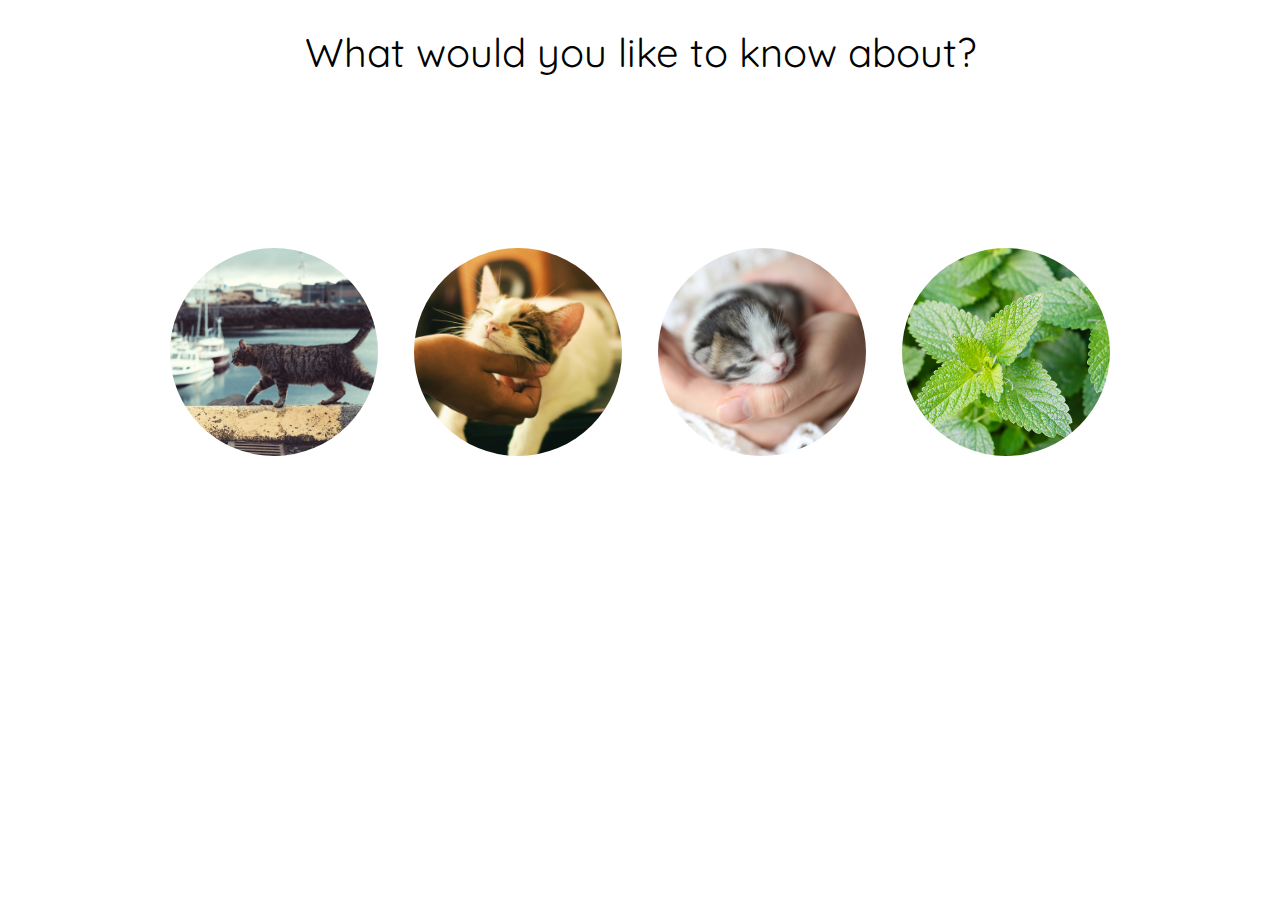
<file: html/index.html>
<!DOCTYPE html>
<html lang="en">
  <head>
    <title>Cat Care</title>
    <meta name="viewport" content="width=device-width, initial-scale=1" />
    <link rel="stylesheet" href="css/reset.css" />
    <link rel="stylesheet" href="css/styles.css" />
    <link href="https://fonts.googleapis.com/css?family=Quicksand:300,400,500,600,700&display=swap" rel="stylesheet">
  </head>

  <body>
    <header>
      
    
    </header>

    <main>
      <h3 id="main-title">What would you like to know about?</h3>

        <div class="main-page">
          <a href="outdoor.html"><img src="images/outside-kitten.jpg" width="500" height="auto" alt="Outside Kitten"></a>

          <a href="indoor.html"><img src="images/pet-cat.jpg" width="500" height="auto" alt="Pet Cat"></a>
          
          <a href="neonatal.html"><img src="images/newborn.jpg" width="500" height="auto" alt="newborn"></a>

          <a href="misc.html"><img src="images/misc.jpg" width="500" height="auto" alt="miscellaneous"></a>
      </div>
    </main>
  </body>
</html>
</file>
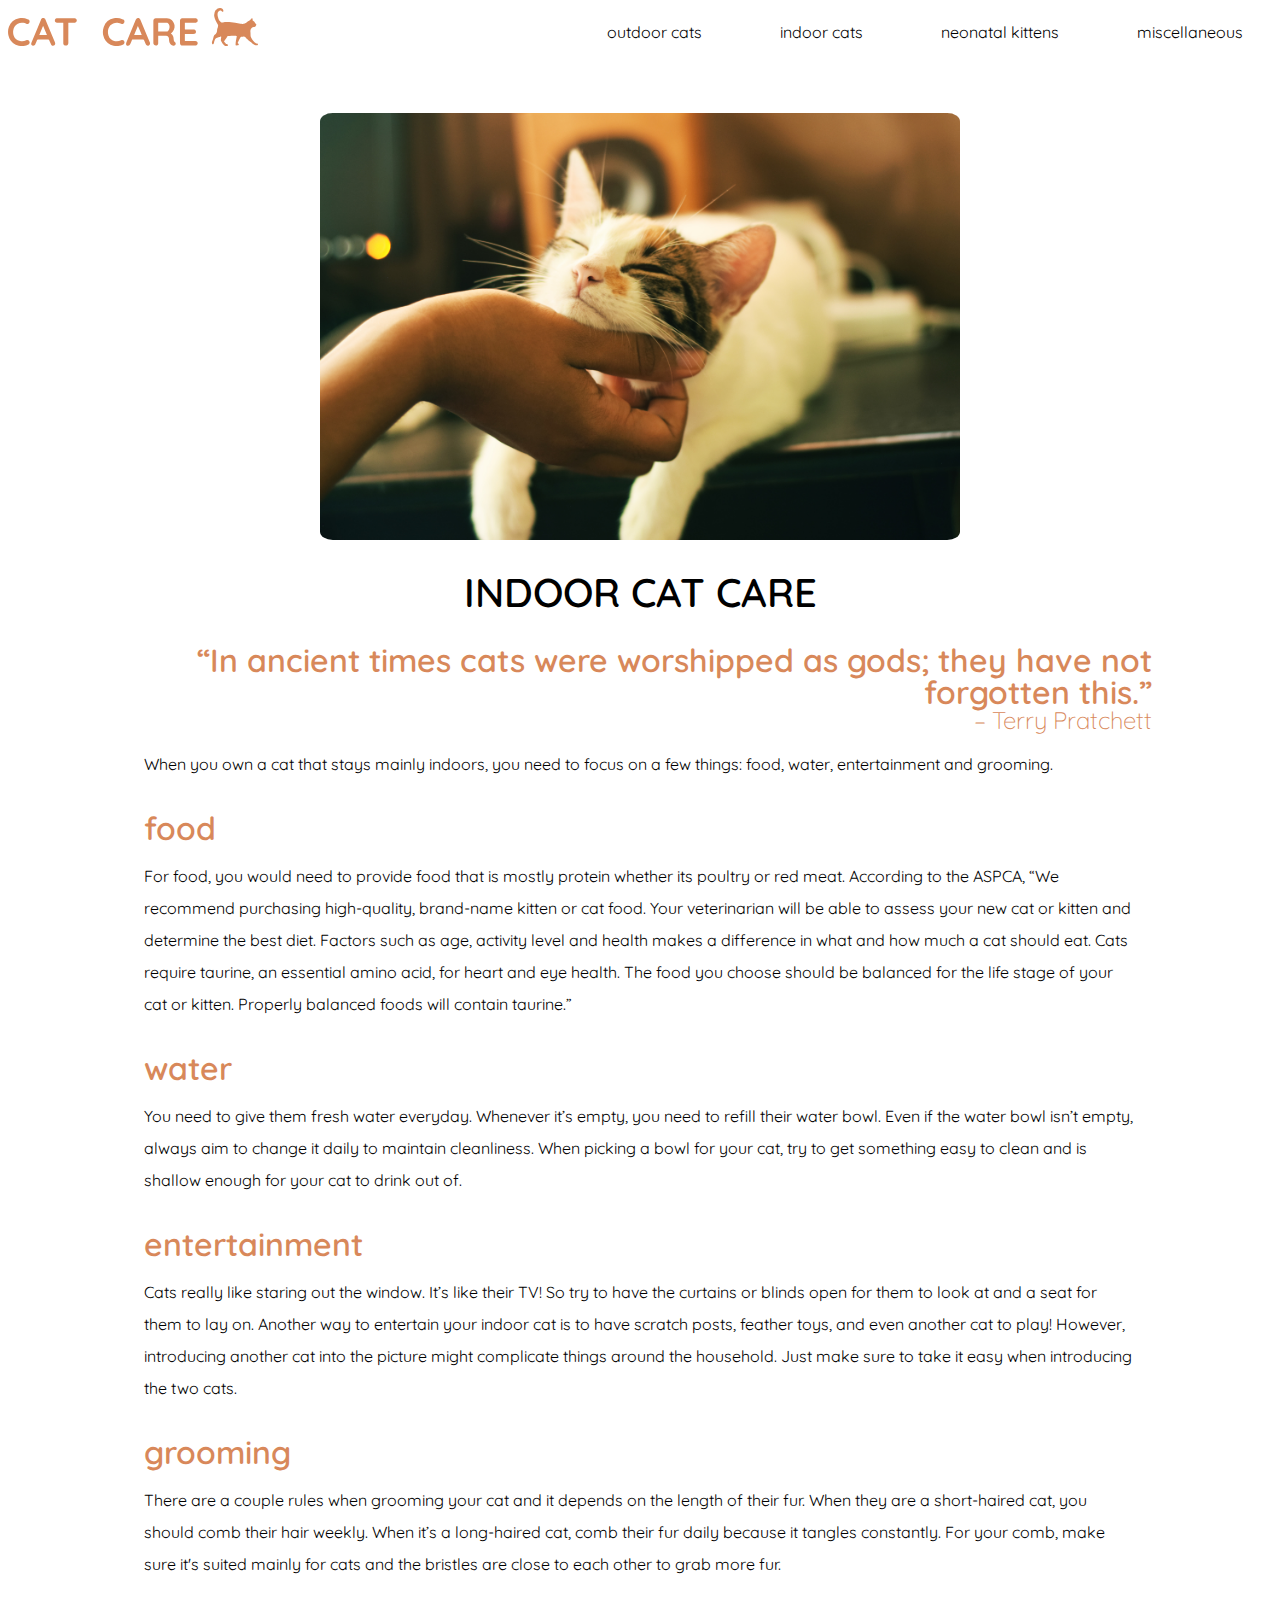
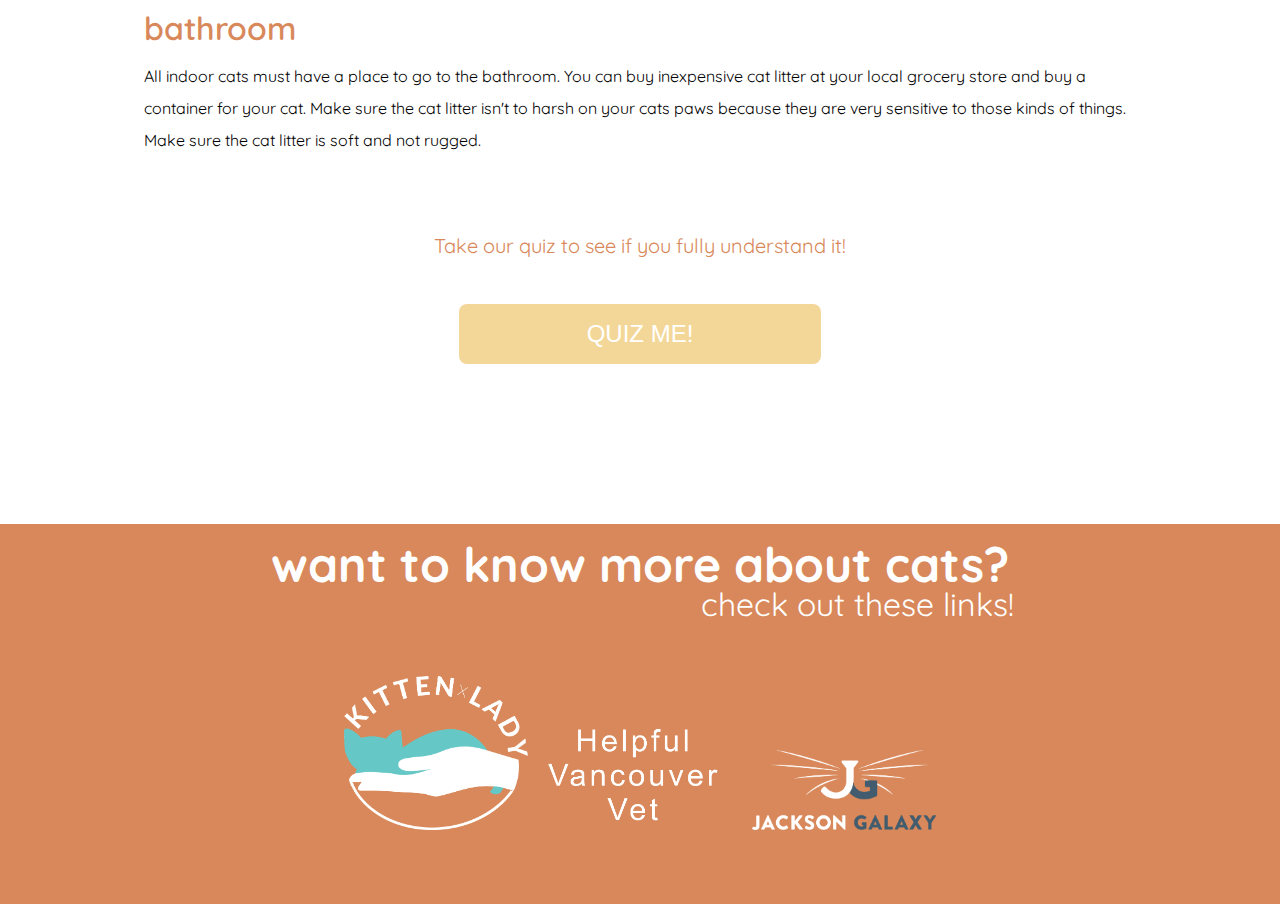
<file: html/indoor.html>
<!DOCTYPE html>
<html lang="en">
  <head>
    <title>Indoor Cat Care</title>
    <meta name="viewport" content="width=device-width, initial-scale=1" />
    <link rel="stylesheet" href="css/reset.css" />
    <link rel="stylesheet" href="css/styles.css" />
    <link href="https://fonts.googleapis.com/css?family=Quicksand:300,400,500,600,700&display=swap" rel="stylesheet">
    <script defer src="javascript/indoor_cat.js"></script>
  </head>

  <body>
    <header>
      
      <!--https://www.youtube.com/watch?v=xMTs8tAapnQ-->
      <!--tutorial followed-->
      <div class="navigation">

        <!--give us hamburger menu-->
        <label for="toggle">&#9776;</label>

        <!--works as normal checkbox but when you click hamburger, it will go from menu to hamburger icon-->

        <a href="index.html"><img class ="navbar_logo" src="images/navbar_logo.svg" width="250" height="auto" alt="Navbar Logo"></a>
        
        <a href="index.html"><img class ="cat_logo" src="images/cat_logo.svg" width="70" height="auto" alt="Cat Logo"></a>
        <!--actual menu for the page links-->
        <input type="checkbox" id="toggle"/>
        <div class="menu">
          <a href="outdoor.html">outdoor cats</a>
          <a href="indoor.html">indoor cats</a>
          <a href="neonatal.html">neonatal kittens</a>
          <a href="misc.html">miscellaneous</a>
        </div>
      </div>
    </header>

    <main>
       <img class="sideline-images" src="images/pet-cat.jpg" alt="pet the cat">

      <h1 class="main-page-title">INDOOR CAT CARE</h1>

      <h2 class="orange-quotes">“In ancient times cats were worshipped as gods; they have not forgotten this.”</h2>
      <h2 class="orange-quotes-credit">– Terry Pratchett</h2>
  
      <div class="main-body">
        <p>
          When you own a cat that stays mainly indoors, you need to focus on a few things: food, water, entertainment and grooming.

          <h3 class="sub-topics">food</h3>
          For food, you would need to provide food that is mostly protein whether its poultry or red meat. According to the ASPCA, “We recommend purchasing high-quality, brand-name kitten or cat food. Your veterinarian will be able to assess your new cat or kitten and determine the best diet. Factors such as age, activity level and health makes a difference in what and how much a cat should eat. Cats require taurine, an essential amino acid, for heart and eye health. The food you choose should be balanced for the life stage of your cat or kitten. Properly balanced foods will contain taurine.”
          <br />
          <h3 class="sub-topics">water</h3>
          You need to give them fresh water everyday. Whenever it’s empty, you need to refill their water bowl. Even if the water bowl isn’t empty, always aim to change it daily to maintain cleanliness. When picking a bowl for your cat, try to get something easy to clean and is shallow enough for your cat to drink out of.
          <br />
          <h3 class="sub-topics">entertainment</h3>
          Cats really like staring out the window. It’s like their TV! So try to have the curtains or blinds open for them to look at and a seat for them to lay on. Another way to entertain your indoor cat is to have scratch posts, feather toys, and even another cat to play! However, introducing another cat into the picture might complicate things around the household. Just make sure to take it easy when introducing the two cats. 
          <br />
          <h3 class="sub-topics">grooming</h3>
          There are a couple rules when grooming your cat and it depends on the length of their fur. When they are a short-haired cat, you should comb their hair weekly. When it’s a long-haired cat, comb their fur daily because it tangles constantly. For your comb, make sure it's suited mainly for cats and the bristles are close to each other to grab more fur.
          <br />
          <h3 class="sub-topics">bathroom</h3>
          All indoor cats must have a place to go to the bathroom. You can buy inexpensive cat litter at your local grocery store and buy a container for your cat. Make sure the cat litter isn't to harsh on your cats paws because they are very sensitive to those kinds of things. Make sure the cat litter is soft and not rugged.
        </p>
      </div>

      
      
        <h4 class="quiz-title">Take our quiz to see if you fully understand it!</h4>
        <button data-modal-target="#popup" class="quiz-button">QUIZ ME!</button>


        <div class="popup" id=popup>
          <button data-close-button class="close-button">&times;</button>
          <div class="container">
            <div id="question-container" class="hide">
              <div id="question">QUESTION</div>
              <div id="answer-buttons" class="btn-grid">
                <button class="btn">Answer 1</button>
                <button class="btn">Answer 2</button>
                <button class="btn">Answer 3</button>
              </div>
            </div>
            <div class="controls">
              <button id="start-btn" class="start-btn btn">START</button>
              <button id="next-btn" class="next-btn btn hide">NEXT</button>
            </div>
          </div>
        </div>
        </div>
    </main>





    

    <footer>
      <div class="footer-content">
        <div class="main-footer-title">want to know more about cats?</div>
        <div class="second-footer-title">check out these links!</div>

        <div class="footer-images">
          <a href="http://www.kittenlady.org/"><img src="images/kitten_lady.png" width="200" height="auto" alt="Kitten Lady"></a>

          <a href="https://www.youtube.com/channel/UCtEnS6HGyK1oe71sxbJuhcw/featured"><img src="images/helpful_vet.png" width="200" height="auto" alt="Helpful Vet"></a>

          <a href="https://www.jacksongalaxy.com/"><img src="images/jackson_galaxy.png" width="200" height="auto" alt="Jackson Galaxy"></a>
        </div>
      </div>
    </footer>
  </body>
</html>
</file>
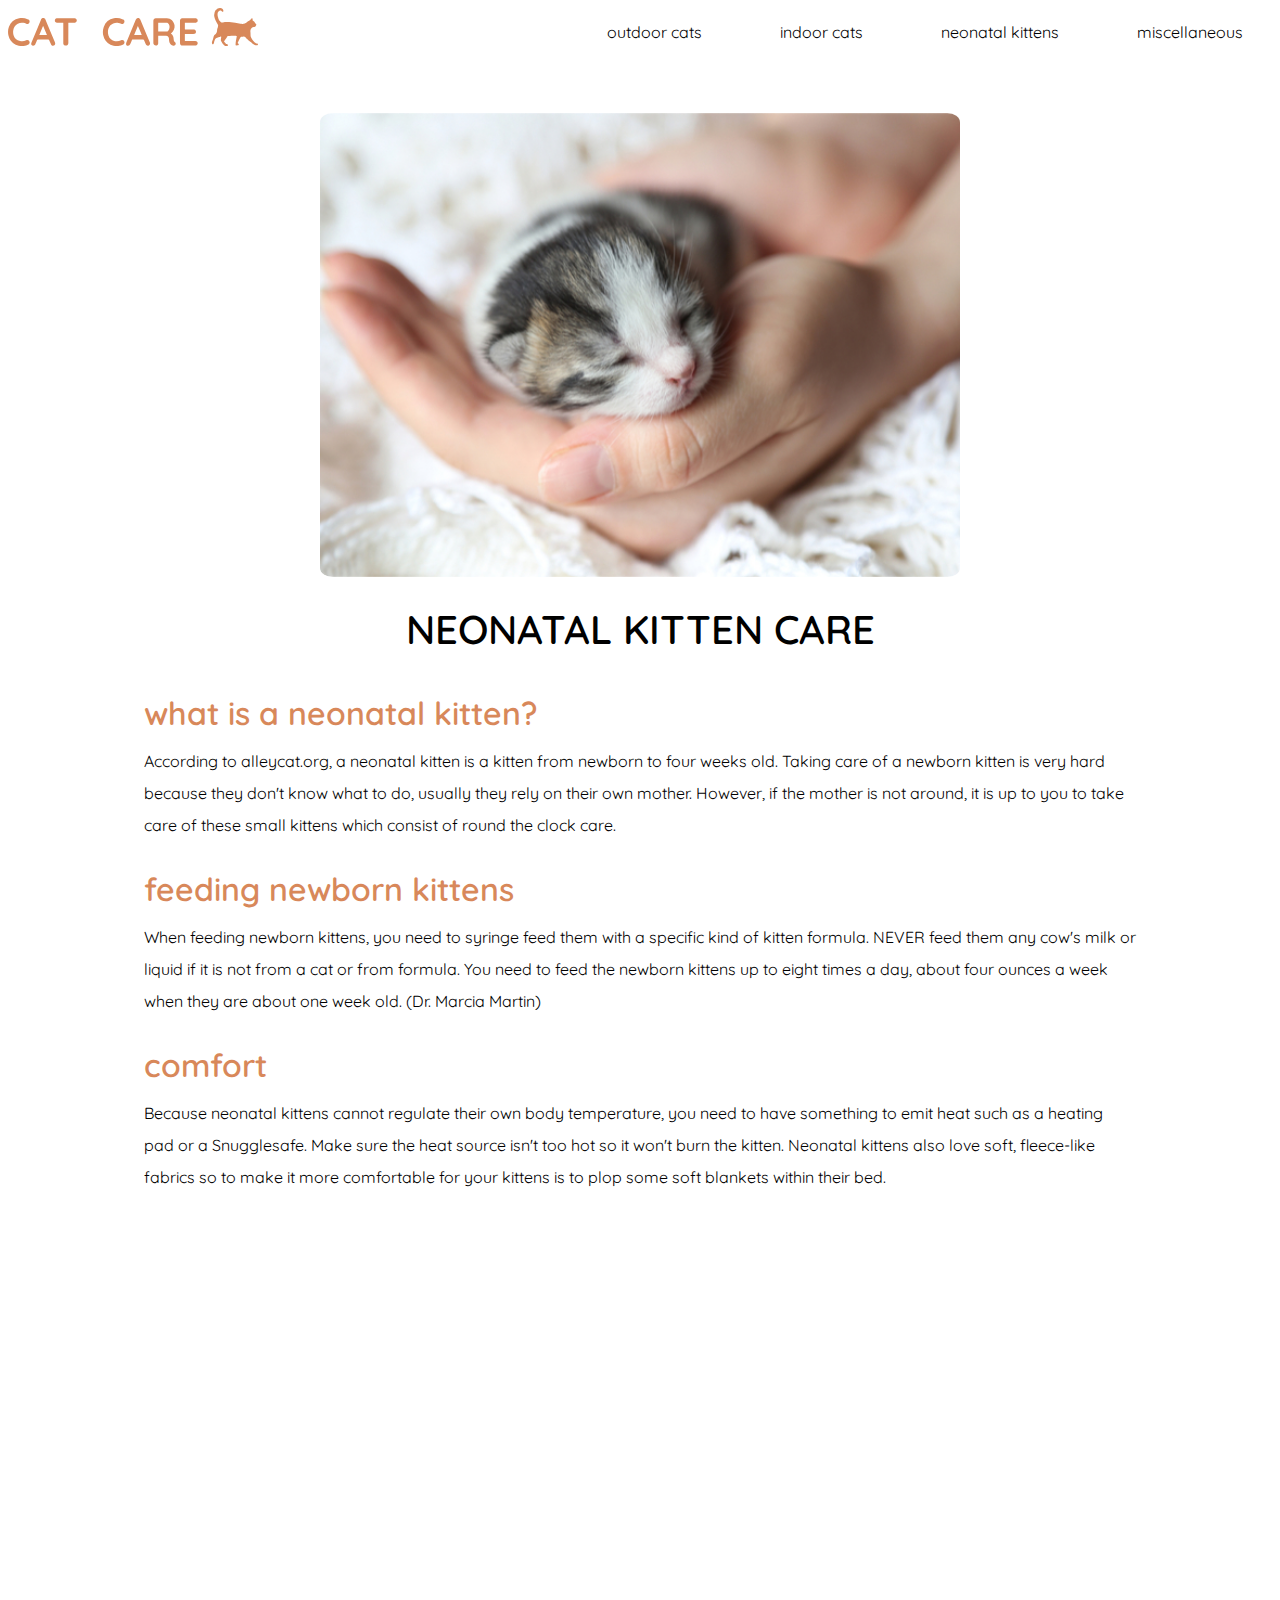
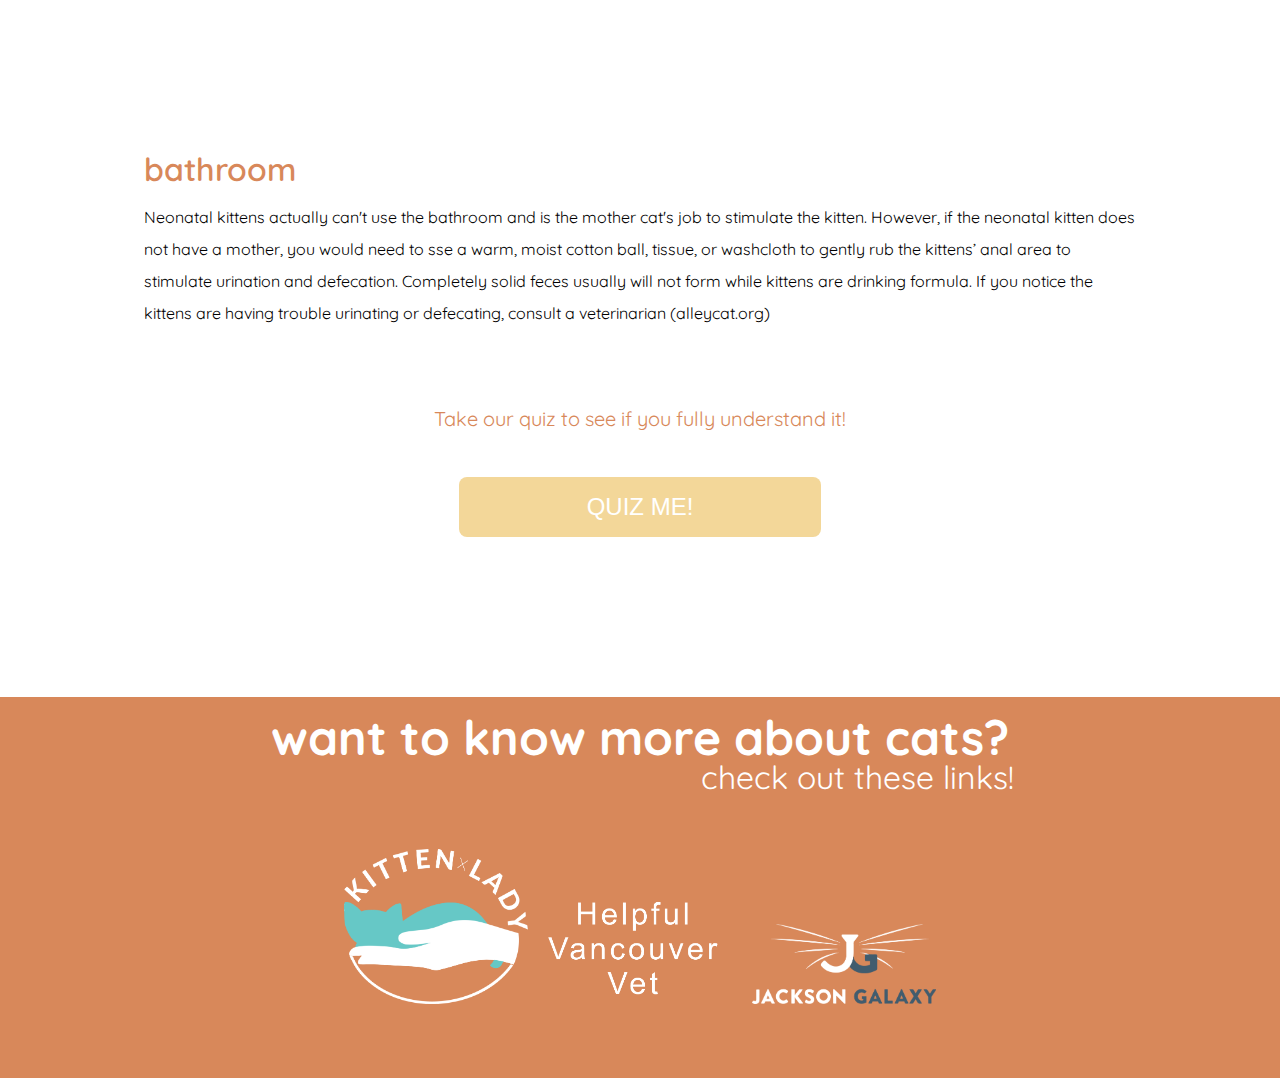
<file: html/neonatal.html>
<!DOCTYPE html>
<html lang="en">
  <head>
    <title>Neonatal Kitten Care</title>
    <meta name="viewport" content="width=device-width, initial-scale=1" />
    <link rel="stylesheet" href="css/reset.css" />
    <link rel="stylesheet" href="css/styles.css" />
    <link href="https://fonts.googleapis.com/css?family=Quicksand:300,400,500,600,700&display=swap" rel="stylesheet">
    <script defer src="javascript/neonatal_cat.js"></script>
  </head>

  <body>
    <header>
      
      <!--https://www.youtube.com/watch?v=xMTs8tAapnQ-->
      <!--tutorial followed-->
      <div class="navigation">

        <!--give us hamburger menu-->
        <label for="toggle">&#9776;</label>

        <!--works as normal checkbox but when you click hamburger, it will go from menu to hamburger icon-->

        
        <a href="index.html"><img class ="navbar_logo" src="images/navbar_logo.svg" width="250" height="auto" alt="Navbar Logo"></a>
        
        <a href="index.html"><img class ="cat_logo" src="images/cat_logo.svg" width="70" height="auto" alt="Cat Logo"></a>
        <!--actual menu for the page links-->
        <input type="checkbox" id="toggle"/>
        <div class="menu">
          <a href="outdoor.html">outdoor cats</a>
          <a href="indoor.html">indoor cats</a>
          <a href="neonatal.html">neonatal kittens</a>
          <a href="misc.html">miscellaneous</a>
        </div>
       

      </div>
    </header>

    <main>

     <img class="sideline-images" src="images/newborn.jpg" alt="Newborn Kitten">

    <h1 class="main-page-title">NEONATAL KITTEN CARE</h1>

    <div class="main-body">
        <p>
          <h3 class="sub-topics">what is a neonatal kitten?</h3>
          According to alleycat.org, a neonatal kitten is a kitten from newborn to four weeks old. Taking care of a newborn kitten is very hard because they don't know what to do, usually they rely on their own mother. However, if the mother is not around, it is up to you to take care of these small kittens which consist of round the clock care.
          <br/>
          <h3 class="sub-topics">feeding newborn kittens</h3>
          When feeding newborn kittens, you need to syringe feed them with a specific kind of kitten formula. NEVER feed them any cow's milk or liquid if it is not from a cat or from formula. You need to feed the newborn kittens up to eight times a day, about four ounces a week when they are about one week old. (Dr. Marcia Martin)
          <br/>
          <h3 class="sub-topics">comfort</h3>
          Because neonatal kittens cannot regulate their own body temperature, you need to have something to emit heat such as a heating pad or a Snugglesafe. Make sure the heat source isn't too hot so it won't burn the kitten. Neonatal kittens also love soft, fleece-like fabrics so to make it more comfortable for your kittens is to plop some soft blankets within their bed. 

          <div class="responsive-video">
            <iframe width="560" height="315" src="https://www.youtube.com/embed/Ep3jK1bZrB8" frameborder="0" allow="accelerometer; autoplay; encrypted-media; gyroscope; picture-in-picture" allowfullscreen></iframe>
          </div>

          <h3 class="sub-topics">bathroom</h3>
          Neonatal kittens actually can't use the bathroom and is the mother cat's job to stimulate the kitten. However, if the neonatal kitten does not have a mother, you would need to sse a warm, moist cotton ball, tissue, or washcloth to gently rub the kittens’ anal area to stimulate urination and defecation. Completely solid feces usually will not form while kittens are drinking formula. If you notice the kittens are having trouble urinating or defecating, consult a veterinarian (alleycat.org)



        </p>
      </div>



      
        <h4 class="quiz-title">Take our quiz to see if you fully understand it!</h4>
        <button data-modal-target="#popup" class="quiz-button">QUIZ ME!</button>


        <div class="popup" id=popup>
          <button data-close-button class="close-button">&times;</button>
          <div class="container">
            <div id="question-container" class="hide">
              <div id="question">QUESTION</div>
              <div id="answer-buttons" class="btn-grid">
                <button class="btn">Answer 1</button>
                <button class="btn">Answer 2</button>
                <button class="btn">Answer 3</button>
              </div>
            </div>
            <div class="controls">
              <button id="start-btn" class="start-btn btn">START</button>
              <button id="next-btn" class="next-btn btn hide">NEXT</button>
            </div>
          </div>
        </div>
        </div>
    </main>

    <footer>
      <div class="footer-content">
        <div class="main-footer-title">want to know more about cats?</div>
        <div class="second-footer-title">check out these links!</div>

        <div class="footer-images">
          <a href="http://www.kittenlady.org/"><img src="images/kitten_lady.png" width="200" height="auto" alt="Kitten Lady"></a>

          <a href="https://www.youtube.com/channel/UCtEnS6HGyK1oe71sxbJuhcw/featured"><img src="images/helpful_vet.png" width="200" height="auto" alt="Helpful Vet"></a>

          <a href="https://www.jacksongalaxy.com/"><img src="images/jackson_galaxy.png" width="200" height="auto" alt="Jackson Galaxy"></a>
        </div>
      </div>
    </footer>
  </body>
</html>
</file>
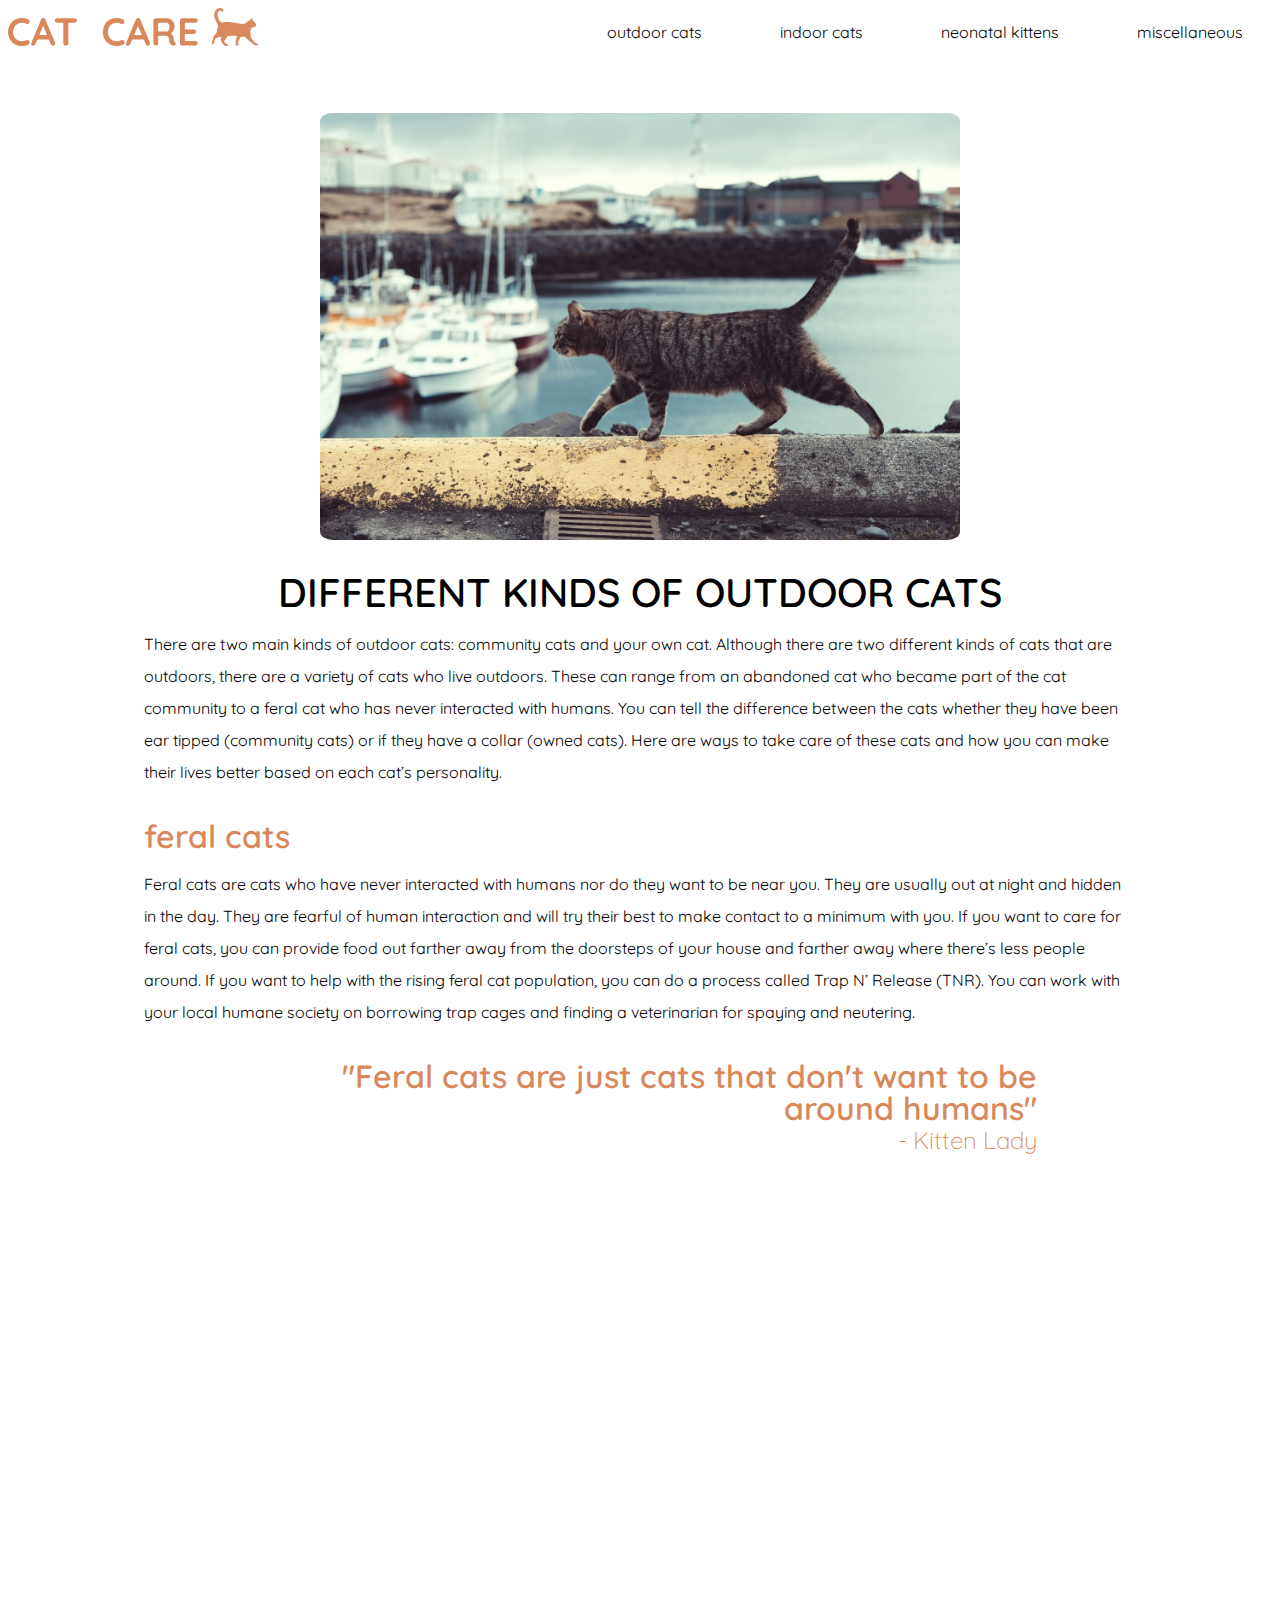
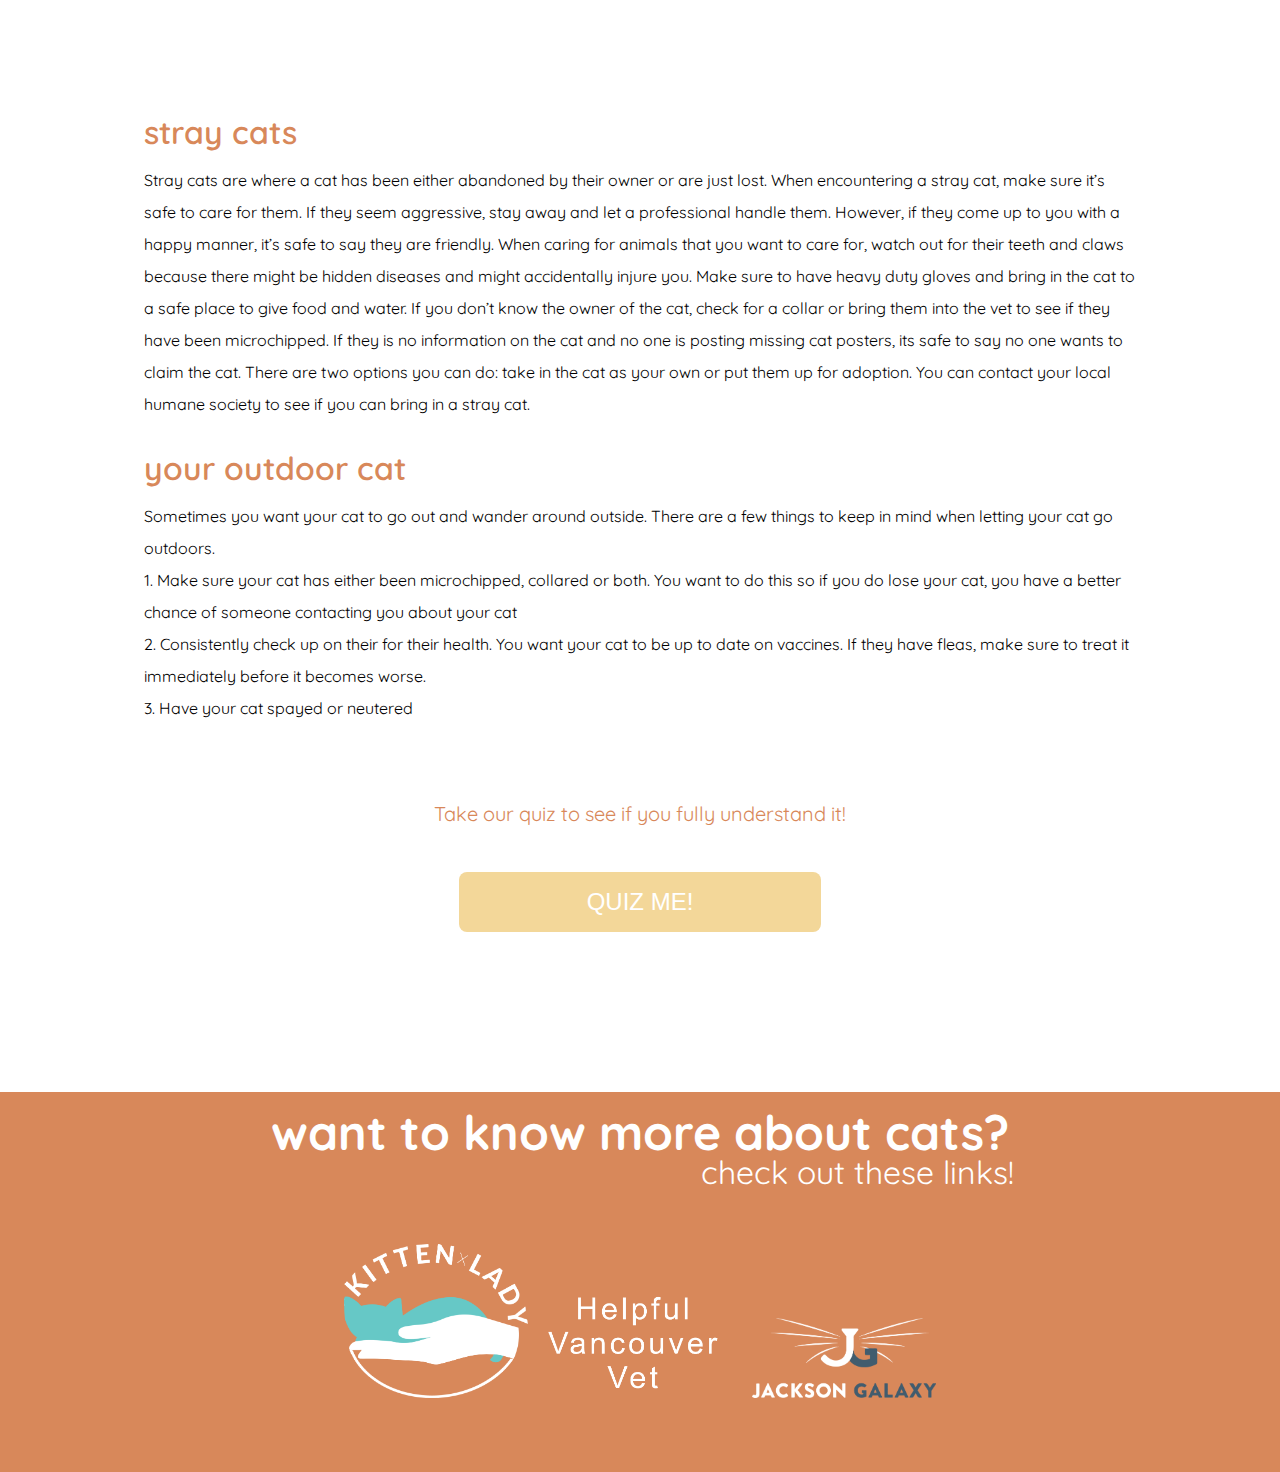
<file: html/outdoor.html>
<!DOCTYPE html>
<html lang="en">
  <head>
    <title>Outdoor Cat Care</title>
    <meta name="viewport" content="width=device-width, initial-scale=1" />
    <link rel="stylesheet" href="css/reset.css" />
    <link rel="stylesheet" href="css/styles.css" />
    <link href="https://fonts.googleapis.com/css?family=Quicksand:300,400,500,600,700&display=swap" rel="stylesheet">
    <script defer src="javascript/outdoor_cat.js"></script>
  </head>






  <body>
    <header>
      <!--https://www.youtube.com/watch?v=xMTs8tAapnQ-->
      <!--tutorial followed-->
      <div class="navigation">

        <!--give us hamburger menu-->
        <label for="toggle">&#9776;</label>

        <!--works as normal checkbox but when you click hamburger, it will go from menu to hamburger icon-->

        <!--actual menu for the page links-->

        <a href="index.html"><img class ="navbar_logo" src="images/navbar_logo.svg" width="250" height="auto" alt="Navbar Logo"></a>
        
        <a href="index.html"><img class ="cat_logo" src="images/cat_logo.svg" width="70" height="auto" alt="Cat Logo"></a>

        <input type="checkbox" id="toggle"/>
        <div class="menu">
          <a href="outdoor.html">outdoor cats</a>
          <a href="indoor.html">indoor cats</a>
          <a href="neonatal.html">neonatal kittens</a>
          <a href="misc.html">miscellaneous</a>
        </div>
      </div>
    </header>







    <main>
      <img class="sideline-images" src="images/outside-kitten.jpg" alt="Outside Kitten">

      <h1 class="main-page-title">DIFFERENT KINDS OF OUTDOOR CATS</h1>
      
      <div class="main-body">
          <p>
         There are two main kinds of outdoor cats: community cats and your own cat. Although there are two different kinds of cats that are outdoors, there are a variety of cats who live outdoors. These can range from an abandoned cat who became part of the cat community to a feral cat who has never interacted with humans. You can tell the difference between the cats whether they have been ear tipped (community cats) or if they have a collar (owned cats). Here are ways to take care of these cats and how you can make their lives better based on each cat’s personality.
          </p>
          

          <h3 class="sub-topics">feral cats</h3>
          <p>
          Feral cats are cats who have never interacted with humans nor do they want to be near you. They are usually out at night and hidden in the day. They are fearful of human interaction and will try their best to make contact to a minimum with you. If you want to care for feral cats, you can provide food out farther away from the doorsteps of your house and farther away where there’s less people around. If you want to help with the rising feral cat population, you can do a process called Trap N’ Release (TNR). You can work with your local humane society on borrowing trap cages and finding a veterinarian for spaying and neutering. 

          <h2 class="orange-quotes">"Feral cats are just cats that don't want to be around humans"</h2>
          <h2 class="orange-quotes-credit">- Kitten Lady</h2>
          <div class="responsive-video">
            <iframe src="https://www.youtube.com/embed/1Xff1gAc0WY" frameborder="0" allow="accelerometer; autoplay; encrypted-media; gyroscope; picture-in-picture" allowfullscreen></iframe>
          </div>
          </p>
          <h3 class="sub-topics">stray cats</h3>


          <p>
          Stray cats are where a cat has been either abandoned by their owner or are just lost. When encountering a stray cat, make sure it’s safe to care for them. If they seem aggressive, stay away and let a professional handle them. However, if they come up to you with a happy manner, it’s safe to say they are friendly. When caring for animals that you want to care for, watch out for their teeth and claws because there might be hidden diseases and might accidentally injure you. Make sure to have heavy duty gloves and bring in the cat to a safe place to give food and water. If you don’t know the owner of the cat, check for a collar or bring them into the vet to see if they have been microchipped. If they is no information on the cat and no one is posting missing cat posters, its safe to say no one wants to claim the cat. There are two options you can do: take in the cat as your own or put them up for adoption. You can contact your local humane society to see if you can bring in a stray cat.
          </p>

          <h3 class="sub-topics">your outdoor cat</h3>
          <p>
          Sometimes you want your cat to go out and wander around outside. There are a few things to keep in mind when letting your cat go outdoors.
          <br/>
          1. Make sure your cat has either been microchipped, collared or both. You want to do this so if you do lose your cat, you have a better chance of someone contacting you about your cat
          <br/>
          2. Consistently check up on their for their health. You want your cat to be up to date on vaccines. If they have fleas, make sure to treat it immediately before it becomes worse.
          <br/> 
          3. Have your cat spayed or neutered 
          </p>
      </div> 

    

        <h4 class="quiz-title">Take our quiz to see if you fully understand it!</h4>
        <button data-modal-target="#popup" class="quiz-button">QUIZ ME!</button>


        <div class="popup" id=popup>
          <button data-close-button class="close-button">&times;</button>
          <div class="container">
            <div id="question-container" class="hide">
              <div id="question">QUESTION</div>
              <div id="answer-buttons" class="btn-grid">
                <button class="btn">Answer 1</button>
                <button class="btn">Answer 2</button>
                <button class="btn">Answer 3</button>
              </div>
            </div>
            <div class="controls">
              <button id="start-btn" class="start-btn btn">START</button>
              <button id="next-btn" class="next-btn btn hide">NEXT</button>
            </div>
          </div>
        </div>
        </div>



    </main>












    <footer>
      <div class="footer-content">
        <div class="main-footer-title">want to know more about cats?</div>
        <div class="second-footer-title">check out these links!</div>

        <div class="footer-images">
          <a href="http://www.kittenlady.org/"><img src="images/kitten_lady.png" width="200" height="auto" alt="Kitten Lady"></a>

          <a href="https://www.youtube.com/channel/UCtEnS6HGyK1oe71sxbJuhcw/featured"><img src="images/helpful_vet.png" width="200" height="auto" alt="Helpful Vet"></a>

          <a href="https://www.jacksongalaxy.com/"><img src="images/jackson_galaxy.png" width="200" height="auto" alt="Jackson Galaxy"></a>
        </div>
      </div>
    </footer>
  </body>
</html>
</file>
<file: html/css/styles.css>
body {
	font-family: 'Quicksand', sans-serif;
}


/*--------------titles--------------*/

#main-title{
	font-size: 2.5rem;
	text-align: center;
	margin-top: 2rem;
	margin-left: auto;
  	margin-right: auto;
}

.main-page-title{
	font-size: 2.5rem;
	text-align: center;
	width: 100%;
  	font-weight: 600;
}

.orange-quotes{
	text-align: right;
	font-size: 2rem;
	font-weight: 600;
	margin-top: 2rem;
	color: #d8885a;
	margin-left: auto;
	margin-right: auto;
	width: 80%;
}

.orange-quotes-credit{
	text-align: right;
	font-size: 1.5rem;
	font-weight: 300;
	color: #d8885a;
	margin-left: auto;
	margin-right: auto;
	width: 80%;
}

.sub-topics{
	text-align: left;
	font-size: 2rem;
	font-weight: 600;
	margin-top: 2rem;
	margin-bottom: 1rem;
	color: #d8885a;
}


.quiz-title{
	text-align: center;
	font-size: 1.25rem;
	font-weight: 400;
	margin-top: 4rem;
	margin-bottom: 3rem;
	color: #d8885a;
}





* {
  box-sizing: border-box;
}

.main-body{
	width: 80%;
	text-align: left;
  	padding: 1rem;
  	margin-left: auto;
  	margin-right: auto;
  	line-height: 2rem;
}




/*----------------IMAGES FOR INDEX ONLY----------------*/
.main-page{
	text-align: center;
	margin-top: 10rem;
}

.main-page img{	/*target the image and not the link "a"*/
	border-radius: 50%;
	width:15rem;
	height: 15rem;
	margin-left: auto;
	margin-right: auto;
	object-fit: cover;	/*makes image not condensed*/
	padding: 1rem;
	transition: 0.5s;
}


.main-page img:hover{
	opacity: 0.5;
	transform: scale(1.15);
}











/*IMAGES FOR PAGE LINKS*/
.sideline-images{
	width: 50%;
	height: auto;
	display: block;
  	margin:auto;
  	margin-top: 3rem;
  	margin-bottom: 2rem;
  	border-radius: 2%;
}



@media only screen and (max-width: 1000px){
	.sideline-images{
	width: 50%;
	height: auto;
	display: block;
  	margin:auto;
  	margin-top: 6rem;
  	margin-bottom: 2rem;
  	border-radius: 2%;
	}
}

li{
	list-style-type: circle;
}



/*----------------make video responsive----------------*/
.responsive-video{
	max-width: 100%;
	height: 0;
	padding-bottom: 50%;
	position: relative;	/*video dimensions change with screen*/
	display: block;
	margin:2rem auto;
}

.responsive-video iframe{
	position: absolute; /*video is reponsive because the sizing is 'absolute'*/
	width: 100%;
	height: 100%;
	display: block;
	margin:0 auto;
}













/*------------------HAMBURGER MOBILE--------------------*/
/*https://www.youtube.com/watch?v=xMTs8tAapnQ*/


/*----LOGO----*/
.navbar_logo{
	float: left;
	margin:0.5rem;
}
.cat_logo{
	transform: scale(0);
	height: 0;
	width: 0;
}

@media only screen and (max-width: 1000px){
	.navbar_logo{
		transform: scale(0);
		width:0;
	}	

	.cat_logo{
	transform: scale(1);
	float: left;
	width: 70px;
	height: auto;
	margin-top: 0.5rem;
	margin-left: 0.25rem;
	}
}


/*both mobile and desktop*/

.navigation{
	border-bottom: 0.0625rem solid white;
	text-align: right;
	line-height: 4rem;
	font-size: 1rem;
}

.menu{
	float: right;
}
.menu a{
	clear:left;  /*when you click on hamburger, there's a space at the top; seperates page links*/
	text-decoration: none;
	color: black;
	margin:0 2rem;
	padding:0.3125rem;
	line-height: 3.125rem;
}

/*both mobile and desktop*/
.menu a:hover{
	background-color: #d8885a;
	padding:0.3125rem;
	transition: 0.3s;
	font-weight: 400;
}

/*actual hamburger icon*/
label{
	margin:1rem;
	font-size:2.5rem; /*hamburger size*/
	line-height: 3.125rem;
	float: left;
	display: none;
	width: 0.1rem;
	color: #d8885a;
}

#toggle{
	display: none;	/*doesnt show the checkbox when you toggle hamburger*/
}

@media only screen and (max-width: 1000px){
	label{
		display:block;
		cursor: pointer; /*hovering over hamburger will change cursor type*/
	} 
	/*mobile mode when you DONT click on hamburger*/
	.menu{
		text-align: center;
		width: 100%;
		display:none;
	}

	/*menu in mobile mode when you click on hamburger*/
	.menu a{
		display: block;
		color: black;
		background-color: #f9efcf;
		margin: 0;
	}

	/*when you hover over stuff on mobile mode*/
	.menu a:hover{
		background-color:#d8885a;
		color:white;
	}

	#toggle:checked + .menu{
		display:block;
	}
}










/*---------------quizzes------------------------*/
.popup{
	text-align: center;
	position: fixed;	/*when scrolling, popup quiz will stay*/
	top: 50%;
	left: 50%;
	transform: translate(-50%, -50%) scale(0);
	transition: 0.25s ease-in-out;
	border-radius: 10px;
	background-color: #d8885a;
	color: white;
	padding: 1rem;
	z-index: 10;
	width: 50%;
}


.popup.active{
	transform: translate(-50%, -50%) scale(1);
}

.popup .close-button{
	cursor: pointer;
	background:none;
	outline: none;
	border:none;
	font-size: 2rem;
	font-weight: bold;
	color: #415c6e;
	margin-left: 90%;
	padding-bottom: 1rem;
}


/*
#overlay{
	position: fixed;
	opacity: 0;
	top: 0;
	left: 0;
	right: 0;
	bottom: 0;
	background-color: #415c6e;
	pointer-events: none; /*overlay catch our clicks
}

#overlay.active{
	pointer-events: all;
	opacity: 0.3;
}

*/


.quiz-button{
	text-align: center;
	text-decoration: none;
	background-color: #f3d799;
	color: #FFF;
	font-size: 1.5rem;
	padding: 1rem 8rem;
	border-radius: 0.5rem;
	margin-left: auto;
	margin-right: auto;
	display: block;
	border:none;
}

.quiz-button a:hover{
	transform: scale(1);
}



/*---------------quiz CONTENT------------------------*/
/*--https://www.youtube.com/watch?v=riDzcEQbX6k--*/

*, *::before, *::after{
	box-sizing: border-box;
}

.container{
	text-align: center;
}

.btn-grid{
	display: grid;
	gap: 0.5rem;	/*spacing between the anwswer buttons*/
}

.btn{
	padding: 0.5rem;
	font-size: 0.75rem;
	margin: 1rem 0;
	background-color: #415c6e;
	border:none;
	color: white;
	border-radius: 3px;

}

.btn.correct {
  color: #1ef758;
}


.start-btn, .next-btn{
	font-weight: bold;
	padding: 1rem 2rem;
}

.hide{
	display: none;
}



/*----------------footer------------------*/

footer {
	font-family: 'Quicksand', sans-serif;
	display: block;
	width: 100%;
	height:100%;
	background-color: #d8885a;
	margin-top: 10rem;
}

.footer-content{
	text-align: center;
	color: #FFF;
	padding: 1rem;
}

.main-footer-title{
	font-weight: 700;
	font-size: 3rem;
}

.second-footer-title{
	font-size: 2rem;
	float: right;
	margin-right: 20%;
}


.footer-images{
	margin-top: 5rem;
	margin-left: auto;
	margin-right: auto;
	margin-bottom: 3rem;

}

.footer-images img{
	padding:0.5rem;
}
</file>
